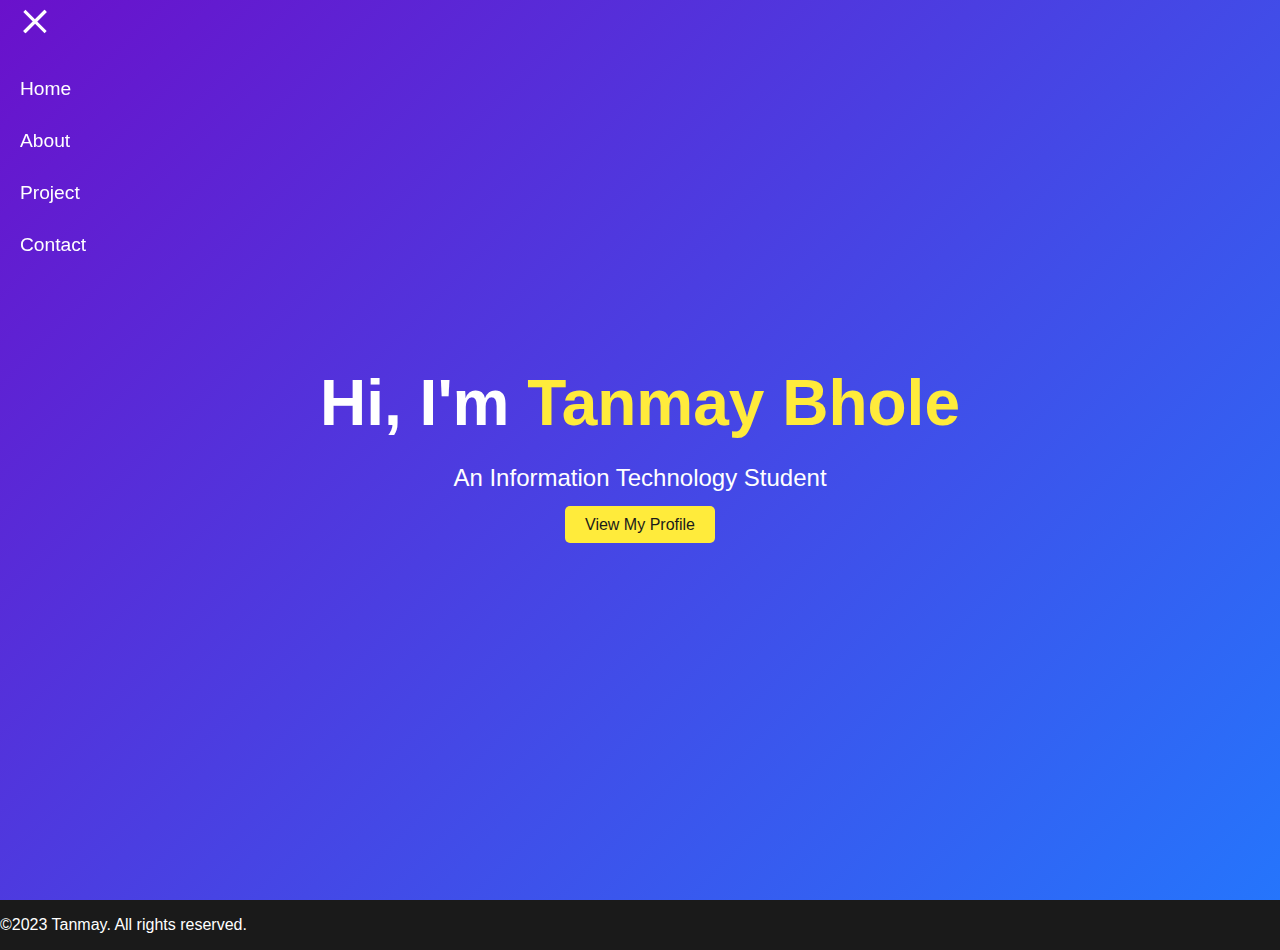
<file: index.html>
<!DOCTYPE html>
<html lang="en">
<head>
  <meta charset="UTF-8">
  <meta name="viewport" content="width=device-width, initial-scale=1.0">
  <title>Creative Portfolio</title>
  <link rel="stylesheet" href="style.css">
</head>
<body>
    <!--Navigationbar-->
    <nav class="navbar">
        <div class="navbar-toggle">
          <span class="toggle-icon"></span>
        </div>
        <ul class="navbar-menu">
          <li><a href="home/home.html">Home</a></li>
          <li><a href="about/about.html">About</a></li>
          <li><a href="project/project.html">Project</a></li>
          <li><a href="contact/contact.html">Contact</a></li>
        </ul>
      </nav>
  <!-- Hero Section -->
  <section class="hero">
    <div class="hero-content">
      <h1 class="animated-text">Hi, I'm <span>Tanmay Bhole</span></h1>
      <p class="animated-subtext">An Information Technology Student</p>
      <a href="home/home.html" class="cta-button">View My Profile</a>
    </div>
  </section>
  <!-- Footer -->
  <footer>
    <p>&copy;2023 Tanmay. All rights reserved.</p>
  </footer>

  <script src="script.js"></script>
</body>
</html>
</file>
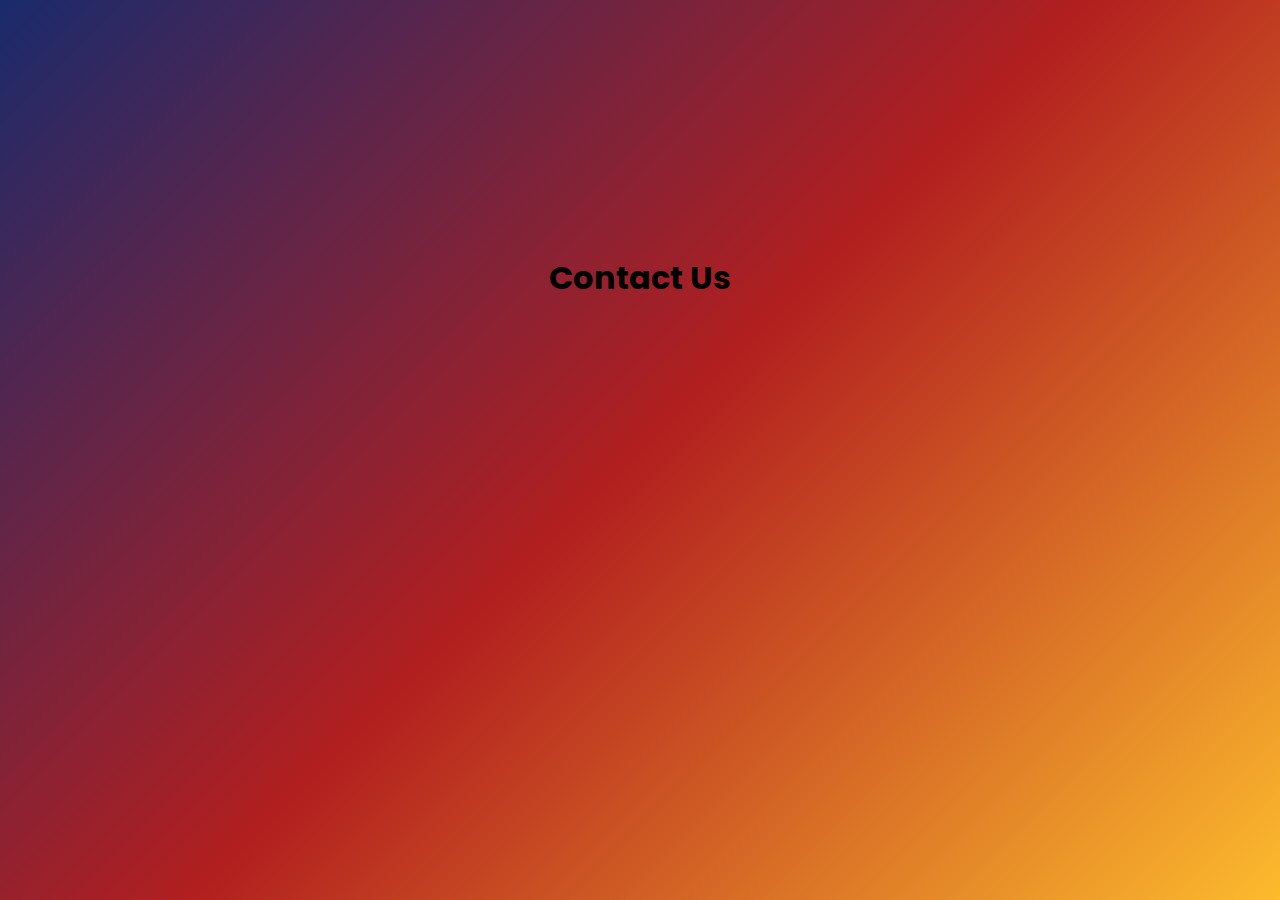
<file: contact/contact.html>
<!DOCTYPE html>
<html lang="en">
<head>
    <meta charset="UTF-8">
    <meta name="viewport" content="width=device-width, initial-scale=1.0">
    <title>Contact</title>
    <link rel="stylesheet" href="contact.css">
</head>
<body>
    <h1>Contact Us</h1> <!-- Added Contact Us heading -->

    <form action="https://getform.io/f/bxowooxa" method="POST">
        <!-- Name Field -->
        <label for="name"></label>
        <input type="text" id="name" name="name" placeholder="Enter your name" required>
        
        <!-- Email Field -->
        <label for="email">:</label>
        <input type="email" id="email" name="email" placeholder="Enter your email" required>
        
        <!-- Purpose Field -->
        <label for="purpose"></label>
        <input type="text" id="purpose" name="purpose" placeholder="Enter your purpose" required>

        <!-- Hidden Honeypot Field (for spam prevention) -->
        <input type="hidden" name="_gotcha" style="display:none !important">
        
        <!-- Submit Button -->
        <button type="submit">Send</button>
    </form>
    
    <script src="contact.js"></script>
</body>
</html>
</file>
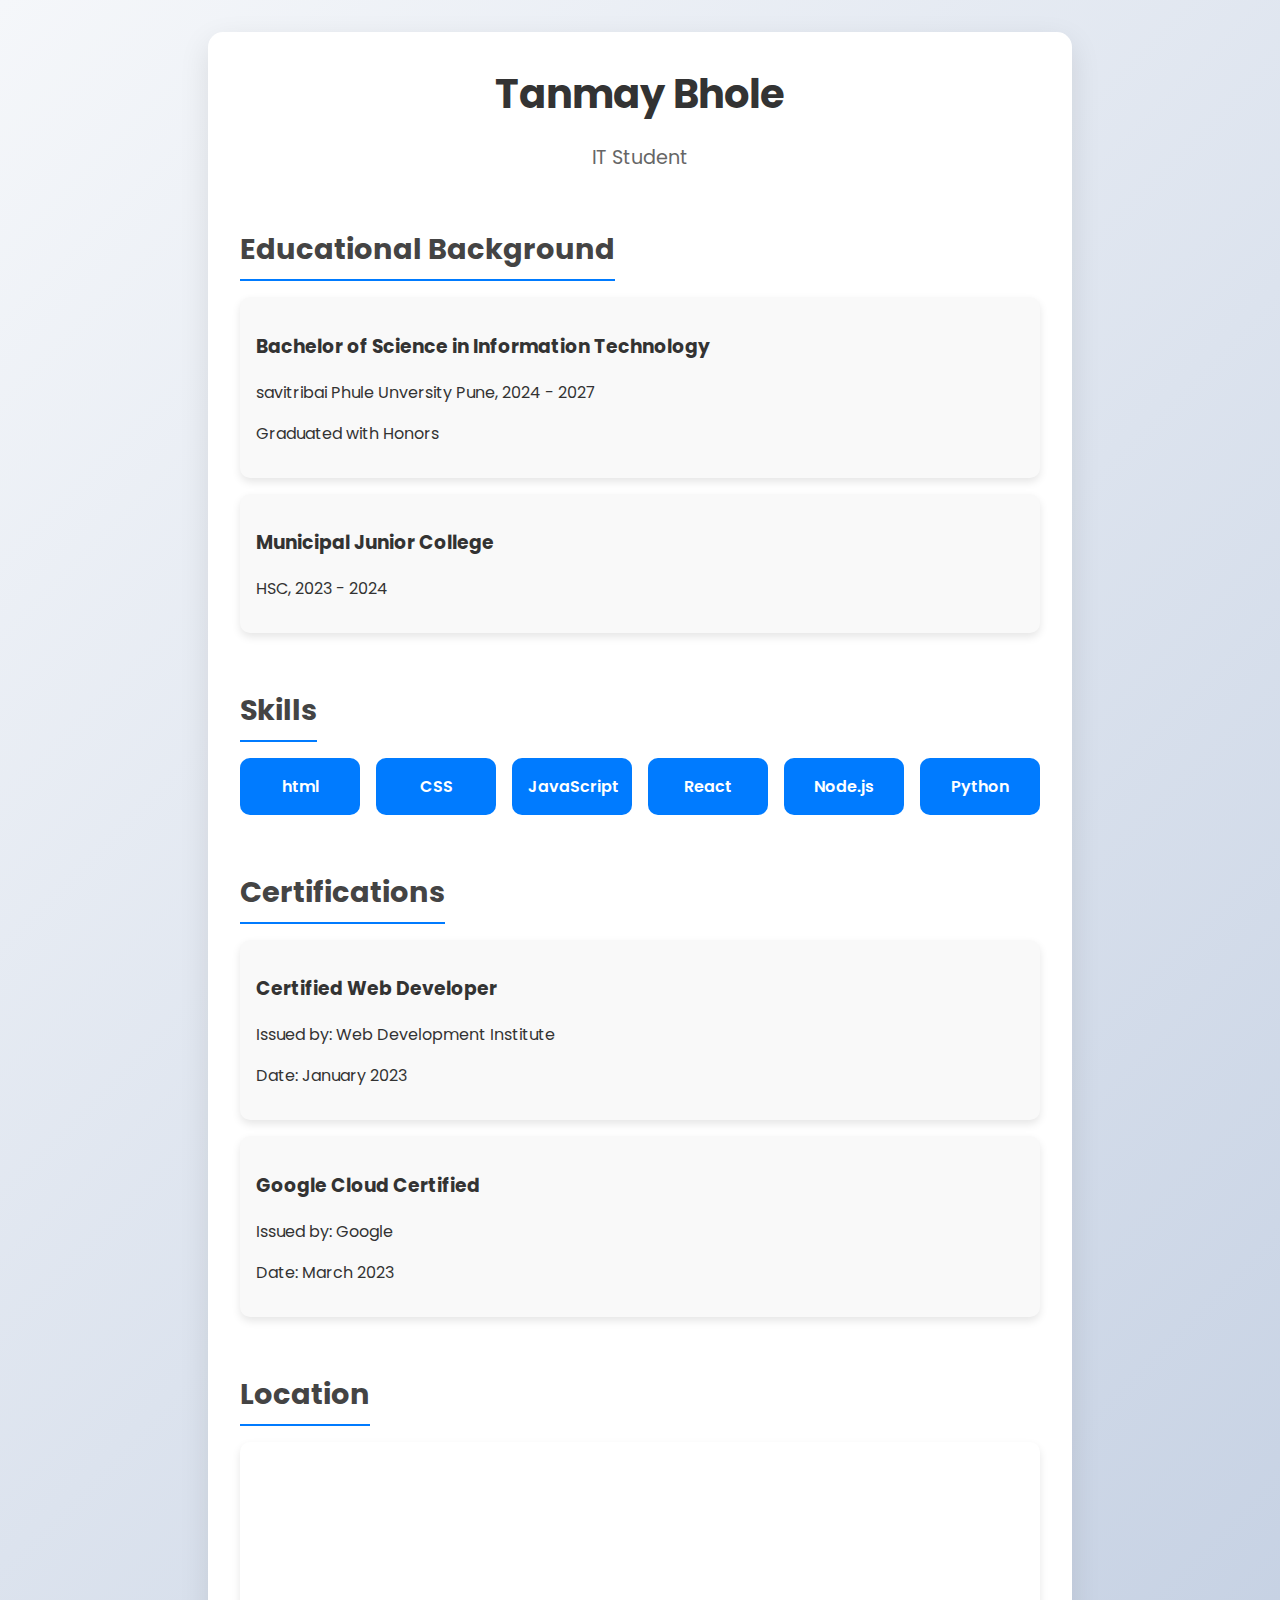
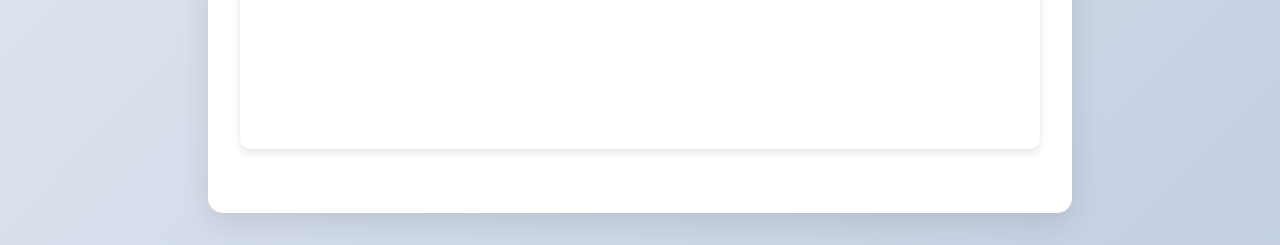
<file: home/home.html>
<!DOCTYPE html>
<html lang="en">
<head>
  <meta charset="UTF-8">
  <meta name="viewport" content="width=device-width, initial-scale=1.0">
  <title>Profile Section</title>
  <link rel="stylesheet" href="home.css">
  <link href="https://fonts.googleapis.com/css2?family=Poppins:wght@300;400;600&display=swap" rel="stylesheet">
</head>
<body>
  <div class="profile-container">
    <div class="profile-header">
      <h1>Tanmay Bhole</h1>
      <p>IT Student</p>
    </div>

    <div class="profile-section">
      <h2>Educational Background</h2>
      <div class="education-card">
        <h3>Bachelor of Science in Information Technology</h3>
        <p>savitribai Phule Unversity Pune, 2024 - 2027</p>
        <p>Graduated with Honors</p>
      </div>
      <div class="education-card">
        <h3>Municipal Junior College</h3>
        <p>HSC,  2023 - 2024</p>
      </div>
    </div>

    <div class="profile-section">
      <h2>Skills</h2>
      <div class="skills-grid">
        <div class="skill-card">html</div>
        <div class="skill-card">CSS</div>
        <div class="skill-card">JavaScript</div>
        <div class="skill-card">React</div>
        <div class="skill-card">Node.js</div>
        <div class="skill-card">Python</div>
      </div>
    </div>

    <div class="profile-section">
      <h2>Certifications</h2>
      <div class="certification-card">
        <h3>Certified Web Developer</h3>
        <p>Issued by: Web Development Institute</p>
        <p>Date: January 2023</p>
      </div>
      <div class="certification-card">
        <h3>Google Cloud Certified</h3>
        <p>Issued by: Google</p>
        <p>Date: March 2023</p>
      </div>
    </div>

    <div class="profile-section">
      <h2>Location</h2>
      <div class="map-container">
        <iframe
          src="https://www.google.com/maps/embed?pb=!1m18!1m12!1m3!1d3780.715840399848!2d73.7927883154161!3d18.63918798734608!2m3!1f0!2f0!3f0!3m2!1i1024!2i768!4f13.1!3m3!1m2!1s0x3bc2b9f1ca8dab03%3A0x3b6fa3f7c8a3b7b5!2sRajrajeshwari%20Girls%20Hostel%2C%20Sant%20Tukaram%20Nagar%2C%20Pimpri%2C%20Pune%2C%20Maharashtra%20411018!5e0!3m2!1sen!2sin!4v1633031100000!5m2!1sen!2sin"
          width="100%"
          height="300"
          style="border:0;"
          allowfullscreen=""
          loading="lazy">
        </iframe>
      </div>
    </div>
  </div>

  <script src="home.js"></script>
</body>
</html>
</file>
<file: style.css>
/* General Styles */
body {
  font-family: 'Arial', sans-serif;
  margin: 0;
  padding: 0;
  background-color: #1a1a1a;
  color: #fff;
}

/* navigation /*
/* General Styles */
body {
  font-family: 'Arial', sans-serif;
  margin: 0;
  padding: 0;
  background-color: #1a1a1a;
  color: #fff;
}

main {
  padding: 20px;
  margin-left: 100px; /* Space for the navbar */
}

/* Navigation Bar */
.navbar {
  position: fixed;
  top: 0;
  left: 0;
  width: 60px; /* Collapsed width */
  height: 100vh;
  background-color: #00000000;
  overflow: hidden;
  transition: width 0.5s ease;
  z-index: 1000;
}

.navbar:hover {
  width: 200px; /* Expanded width */
}

.navbar-toggle {
  padding: 20px;
  cursor: pointer;
}

.toggle-icon {
  display: block;
  width: 30px;
  height: 3px;
  background-color: #fff;
  position: relative;
  transition: transform 0.3s ease;
}

.toggle-icon::before,
.toggle-icon::after {
  content: '';
  position: absolute;
  width: 100%;
  height: 100%;
  background-color: #fff;
  transition: transform 0.3s ease;
}

.toggle-icon::before {
  transform: translateY(-8px);
}

.toggle-icon::after {
  transform: translateY(8px);
}

.navbar:hover .toggle-icon {
  transform: rotate(45deg);
}

.navbar:hover .toggle-icon::before {
  transform: rotate(90deg);
}

.navbar:hover .toggle-icon::after {
  transform: rotate(90deg);
}

.navbar-menu {
  list-style: none;
  padding: 0;
  margin: 0;
  margin-top: 20px;
}

.navbar-menu li {
  opacity: 0;
  transform: translateX(-100%);
  transition: opacity 0.5s ease, transform 0.5s ease;
}

.navbar:hover .navbar-menu li {
  opacity: 1;
  transform: translateX(0);
}

.navbar-menu li:nth-child(1) { transition-delay: 0.1s; }
.navbar-menu li:nth-child(2) { transition-delay: 0.2s; }
.navbar-menu li:nth-child(3) { transition-delay: 0.3s; }
.navbar-menu li:nth-child(4) { transition-delay: 0.4s; }
.navbar-menu li:nth-child(5) { transition-delay: 0.5s; }

.navbar-menu li a {
  display: block;
  padding: 15px 20px;
  color: #fff;
  text-decoration: none;
  font-size: 1.2rem;
  transition: background-color 0.3s ease;
}

.navbar-menu li a:hover {
  background-color: #000000;
}
.navbar.expanded {
  width: 200px;
}

.navbar.expanded .navbar-menu li {
  opacity: 1;
  transform: translateX(0);
}


/* Hero Section */
.hero {
  height: 100vh;
  display: flex;
  justify-content: center;
  align-items: center;
  background: linear-gradient(135deg, #6a11cb, #2575fc);
  color: #fff;
  text-align: center;
  
}

.hero-content h1 {
  font-size: 4rem;
  margin: 0;
  animation: fadeIn 2s ease-in-out;
}

.hero-content span {
  color: #ffeb3b;
}

.hero-content p {
  font-size: 1.5rem;
  animation: slideIn 1.5s ease-in-out;
}

.cta-button {
  margin-top: 20px;
  padding: 10px 20px;
  background-color: #ffeb3b;
  color: #1a1a1a;
  text-decoration: none;
  border-radius: 5px;
  animation: bounce 2s infinite;
}

/* Portfolio Section */
.portfolio {
  padding: 50px 20px;
  text-align: center;
}

.portfolio-grid {
  display: grid;
  grid-template-columns: repeat(auto-fit, minmax(300px, 1fr));
  gap: 20px;
}

.portfolio-item {
  position: relative;
  overflow: hidden;
  border-radius: 10px;
}

.portfolio-item img {
  width: 100%;
  display: block;
  transition: transform 0.5s ease;
}

.overlay {
  position: absolute;
  top: 0;
  left: 0;
  width: 100%;
  height: 100%;
  background: rgba(0, 0, 0, 0.7);
  color: #fff;
  display: flex;
  flex-direction: column;
  justify-content: center;
  align-items: center;
  opacity: 0;
  transition: opacity 0.5s ease;
}

.portfolio-item:hover img {
  transform: scale(1.1);
}

.portfolio-item:hover .overlay {
  opacity: 1;
}

/* Animations */
@keyframes fadeIn {
  from { opacity: 0; }
  to { opacity: 1; }
}

@keyframes slideIn {
  from { transform: translateY(-50px); opacity: 0; }
  to { transform: translateY(0); opacity: 1; }
}

@keyframes bounce {
  0%, 20%, 50%, 80%, 100% { transform: translateY(0); }
  40% { transform: translateY(-20px); }
  60% { transform: translateY(-10px); }
}

/* Scroll Animation */
.scroll-animation {
  opacity: 0;
  transform: translateY(50px);
  transition: opacity 1s ease, transform 1s ease;
}

.scroll-animation.visible {
  opacity: 1;
  transform: translateY(0);
}
</file>
<file: contact/contact.css>
/* Google Font */
@import url('https://fonts.googleapis.com/css2?family=Poppins:wght@300;400;600&display=swap');

* {
    margin: 0;
    padding: 0;
    box-sizing: border-box;
    font-family: 'Poppins', sans-serif;
}

body {
    display: flex;
    flex-direction: column;
    justify-content: center;
    align-items: center;
    height: 100vh;
    background: linear-gradient(135deg, #1a2a6c, #b21f1f, #fdbb2d);
    animation: gradientBG 10s ease infinite alternate;
}

@keyframes gradientBG {
    0% { background-position: left; }
    100% { background-position: right; }
}

/* Contact Heading */
.contact-heading {
    font-size: 2.5rem;
    color: white;
    text-align: center;
    margin-bottom: 20px;
    text-transform: uppercase;
    letter-spacing: 2px;
    font-weight: 600;
    text-shadow: 2px 2px 10px rgba(0, 0, 0, 0.3);
    animation: fadeInDown 1s ease-out;
}

@keyframes fadeInDown {
    0% { opacity: 0; transform: translateY(-30px); }
    100% { opacity: 1; transform: translateY(0); }
}

form {
    background: rgba(255, 255, 255, 0.1);
    padding: 20px;
    width: 350px;
    backdrop-filter: blur(10px);
    border-radius: 10px;
    box-shadow: 0 10px 30px rgba(0, 0, 0, 0.3);
    text-align: center;
    transform: translateY(-50px);
    opacity: 0;
    animation: fadeIn 1s ease-out forwards;
}

@keyframes fadeIn {
    0% { opacity: 0; transform: translateY(-50px); }
    100% { opacity: 1; transform: translateY(0); }
}

input {
    width: 100%;
    padding: 12px;
    margin: 10px 0;
    border: none;
    border-bottom: 2px solid white;
    background: transparent;
    color: white;
    font-size: 16px;
    transition: 0.3s;
}

input:focus {
    outline: none;
    border-bottom: 2px solid #fdbb2d;
    transform: scale(1.05);
}

::placeholder {
    color: rgba(255, 255, 255, 0.7);
}

button {
    background: #fdbb2d;
    border: none;
    padding: 12px 20px;
    color: black;
    font-size: 18px;
    font-weight: bold;
    border-radius: 5px;
    margin-top: 15px;
    cursor: pointer;
    transition: 0.3s ease-in-out;
}

button:hover {
    background: #b21f1f;
    color: white;
    transform: scale(1.1);
}
</file>
<file: home/home.css>
/* General Styles */
body {
    font-family: 'Poppins', sans-serif;
    background: linear-gradient(135deg, #f5f7fa, #c3cfe2);
    color: #333;
    margin: 0;
    padding: 0;
    display: flex;
    justify-content: center;
    align-items: center;
    min-height: 100vh;
  }
  
  .profile-container {
    background: white;
    border-radius: 15px;
    box-shadow: 0 10px 30px rgba(0, 0, 0, 0.1);
    width: 90%;
    max-width: 800px;
    padding: 2rem;
    margin: 2rem;
    animation: fadeIn 1s ease-in-out;
  }
  
  .profile-header {
    text-align: center;
    margin-bottom: 2rem;
  }
  
  .profile-header h1 {
    font-size: 2.5rem;
    margin: 0;
    color: #333;
  }
  
  .profile-header p {
    font-size: 1.2rem;
    color: #666;
  }
  
  .profile-section {
    margin-bottom: 2rem;
  }
  
  .profile-section h2 {
    font-size: 1.8rem;
    color: #444;
    margin-bottom: 1rem;
    border-bottom: 2px solid #007bff;
    display: inline-block;
    padding-bottom: 0.5rem;
  }
  
  .education-card, .certification-card {
    background: #f9f9f9;
    border-radius: 10px;
    padding: 1rem;
    margin-bottom: 1rem;
    box-shadow: 0 4px 8px rgba(0, 0, 0, 0.1);
    transition: transform 0.3s ease, box-shadow 0.3s ease;
  }
  
  .education-card:hover, .certification-card:hover {
    transform: translateY(-5px);
    box-shadow: 0 8px 16px rgba(0, 0, 0, 0.2);
  }
  
  .skills-grid {
    display: grid;
    grid-template-columns: repeat(auto-fit, minmax(120px, 1fr));
    gap: 1rem;
  }
  
  .skill-card {
    background: #007bff;
    color: white;
    padding: 1rem;
    text-align: center;
    border-radius: 10px;
    font-weight: 600;
    transition: transform 0.3s ease, background 0.3s ease;
  }
  
  .skill-card:hover {
    background: #0056b3;
    transform: scale(1.05);
  }
  
  .map-container {
    border-radius: 10px;
    overflow: hidden;
    box-shadow: 0 4px 8px rgba(0, 0, 0, 0.1);
  }
  
  /* Animations */
  @keyframes fadeIn {
    from {
      opacity: 0;
      transform: translateY(20px);
    }
    to {
      opacity: 1;
      transform: translateY(0);
    }
  }
</file>
